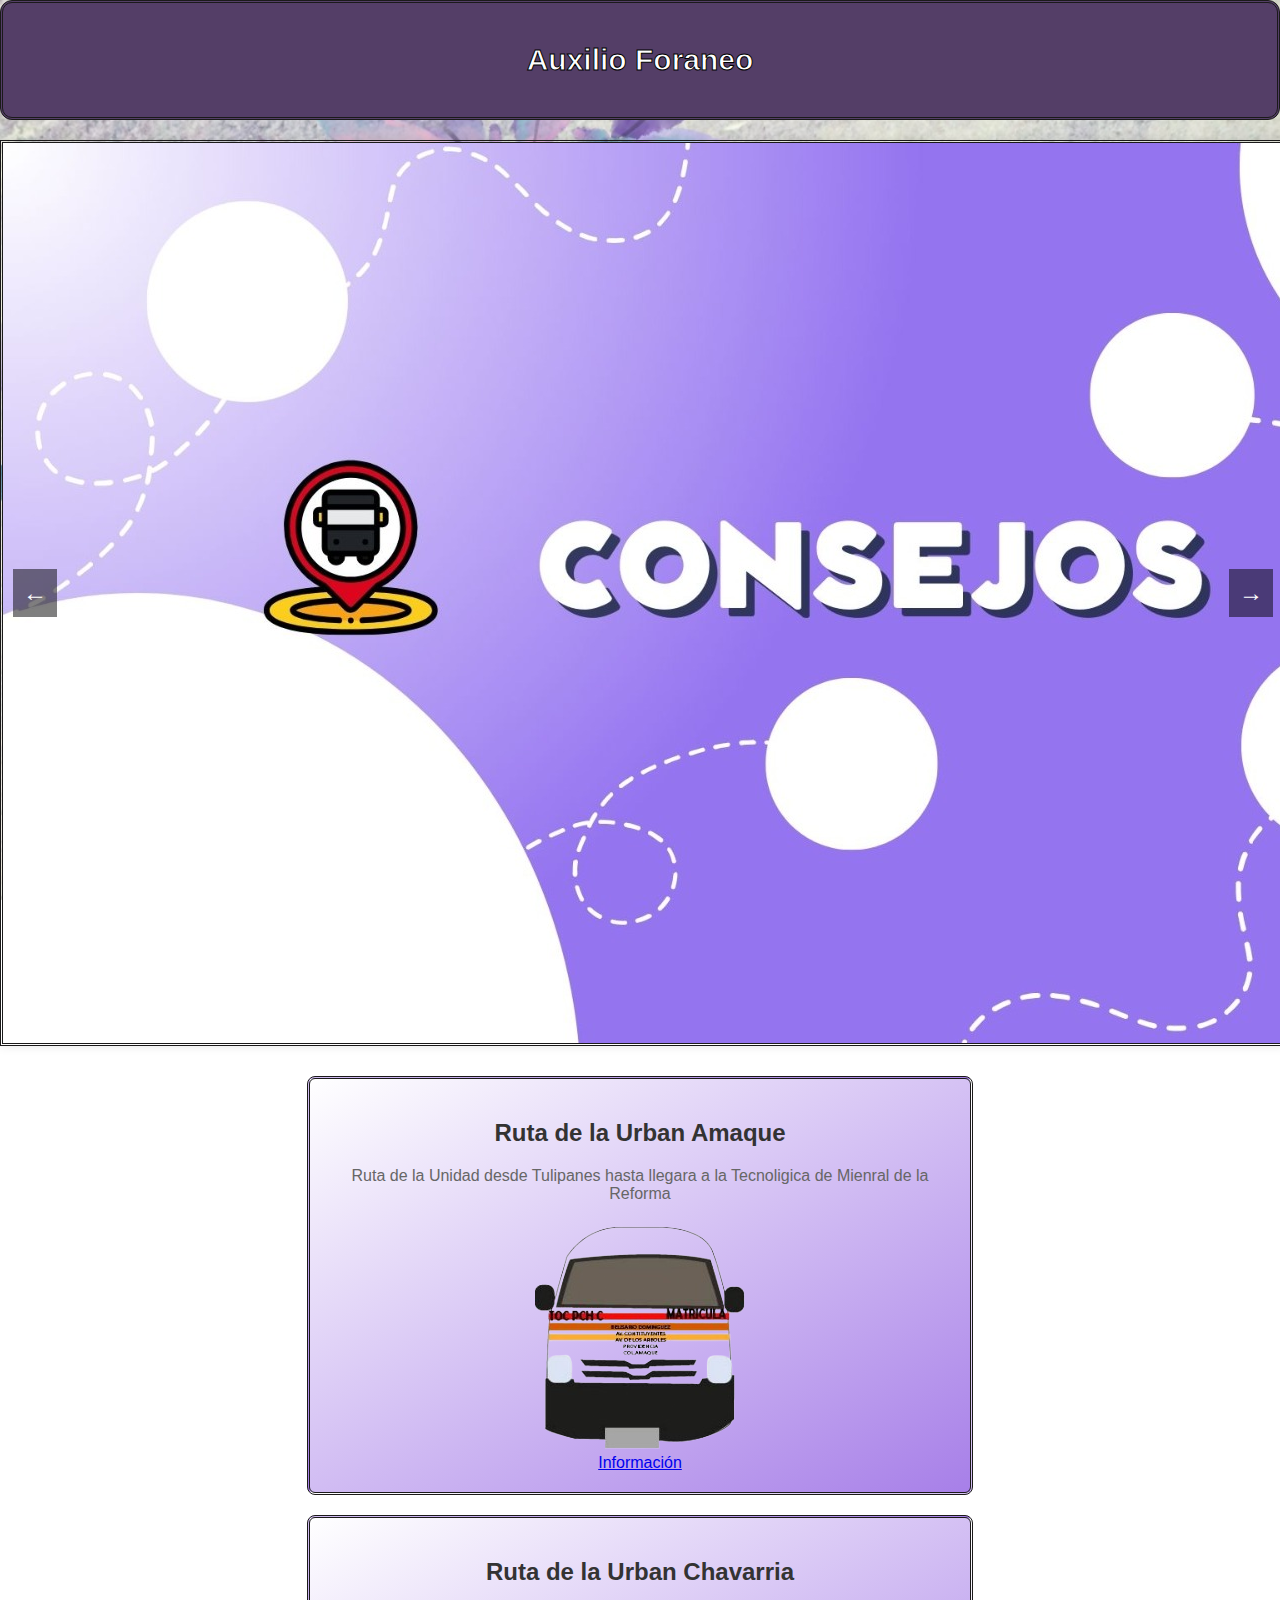
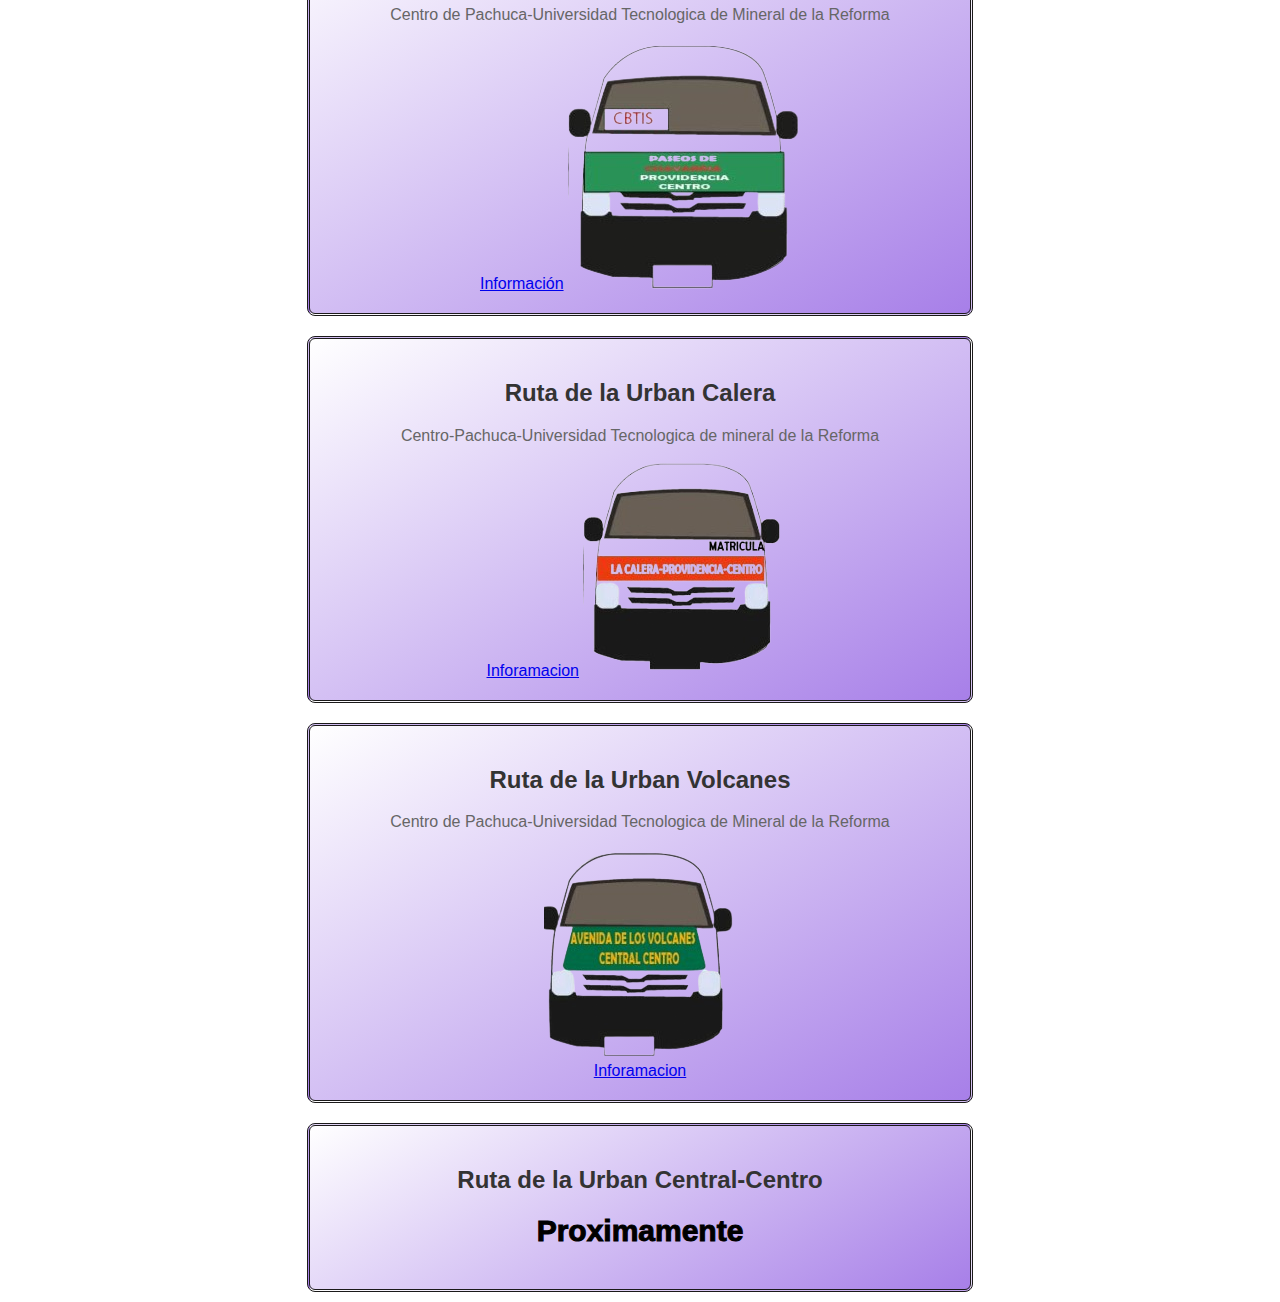
<file: index.html>
<!DOCTYPE html>
<html lang="es">
<head>
<meta charset="UTF-8">
<meta name="viewport" content="width=device-width, initial-scale=1.0">
<link rel="stylesheet" href="css/style.css">
<title class="titulo">Auxilio Foraneo</title>
<style>
    
</style>
</head>
<body>
    <div class="header">
        <h1>Auxilio Foraneo</h1>
    </div>
    <div class="carousel">
        <div class="carousel-inner">

            <div class="carousel-item ">
                <img src="photos/1.jpg"  alt="Slide 1" width="360" height="640"> 
            </div>
            <div class="carousel-item">
                <img src="photos/2.jpg" alt="Slide 2"  width="360" height="640" >
            </div>
            <div class="carousel-item">
                <img src="photos/3.jpg" alt="Slide 3"width="360" height="640">
            </div>
            <div class="carousel-item">
                <img src="photos/4.jpg" alt="slide 4" width="360" height="640">
            </div>
            <div class="carousel-item">
                <img src="photos/5.jpg" alt="slide 5" width="360" height="640">
            </div>
            <div class="carousel-item">
                <img src="photos/6.jpg" alt="slide 6" width="360" height="640">
            </div>
            <div class="carousel-item">
                <img src="photos/7.jpg" alt="slide 7" width="360" height="640">
            </div>
            <div class="carousel-item">
                <img src="photos/8.jpg" alt="slide 8" width="360" height="640">
            </div>
        </div>
        
        <a class="carousel-control prev" href="#">&larr;</a>
        <a class="carousel-control next" href="#">&rarr;</a>
    </div>
    <div class="container">
        <div class="card">
            <h2>Ruta de la Urban Amaque</h2>
            <p>Ruta de la Unidad desde Tulipanes hasta llegara a la Tecnoligica 
            de Mienral de la Reforma </p> 
            <img src="photos/Amaqueportada.png" alt="comtul">
            <div class="amaque">
                <a href="combis/tulipanes.html">Información</a>
                
            </div>
        </div> 
        <div class="card">
            <h2>Ruta de la Urban Chavarria </h2>
            <p>Centro de Pachuca-Universidad Tecnologica de Mineral de la Reforma </p>
            <a href="combis/chavarria.html">Información</a>
            <img src="photos/CHAVARRIA1.png" alt="combiCha">
        </div>
        <div class="card">
            <h2>Ruta de la Urban Calera</h2>
            <p>Centro-Pachuca-Universidad Tecnologica de mineral de la Reforma </p>
            <a href="combis/calera.html">Inforamacion</a>
            <img src="photos/calerafront.png" alt="calfront">
        </div>
        <div class="card">
            <h2>Ruta de la Urban Volcanes</h2>
            <p>Centro de Pachuca-Universidad Tecnologica de Mineral de la Reforma</p>
            <img src="photos/Volcanesfront.png" alt="volcanes"><br>
            <a href="combis/volcanes.html">Inforamacion</a>
        </div>
        <div class="card">
            <h2>Ruta de la Urban Central-Centro</h2>
            <h1>Proximamente</h1>
        </div>
    </div>
    <script src="js/script.js"></script>
</body>
</html>
</file>
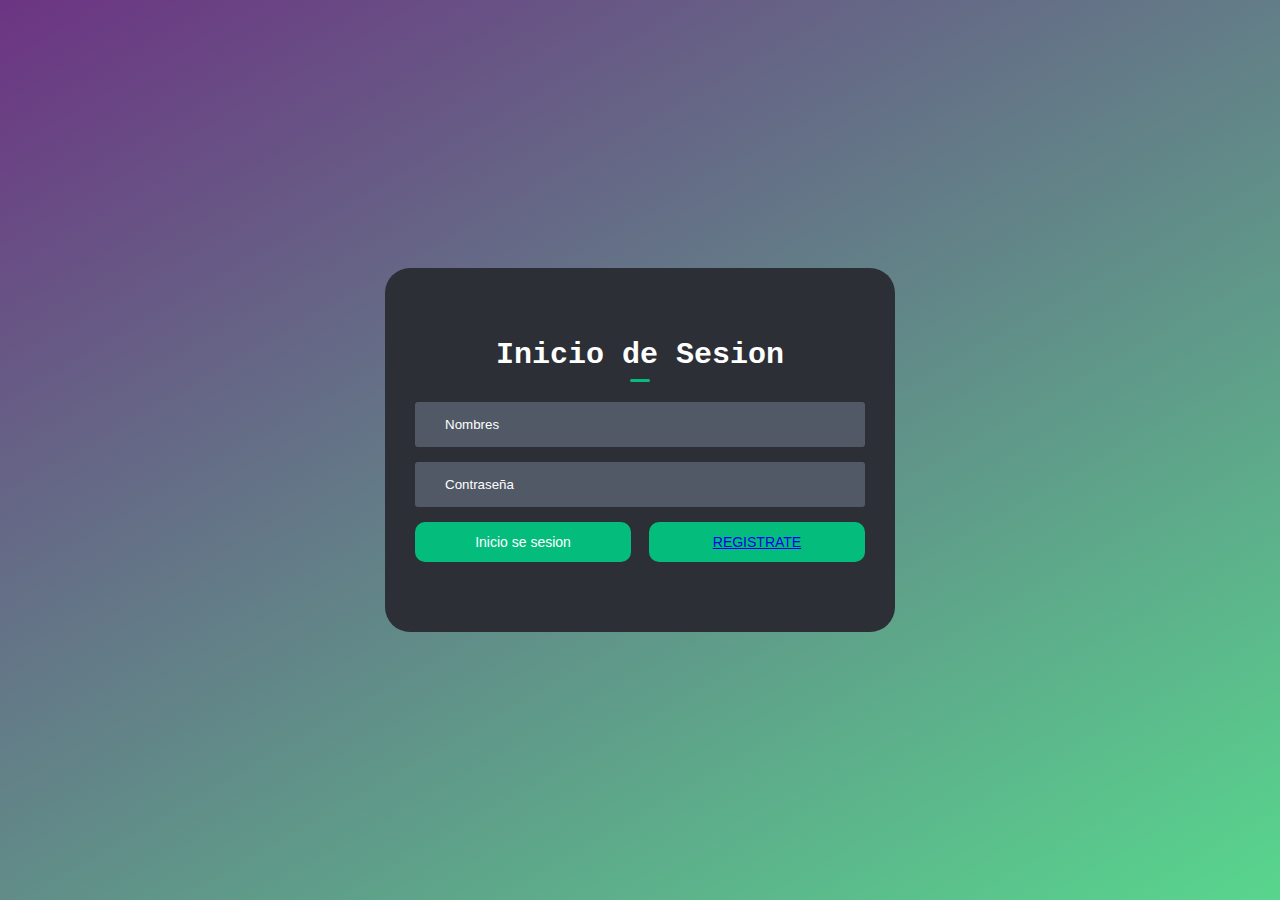
<file: inicio.html>
<!DOCTYPE html>
<html>
    <head>
        <meta charset="utf-8">
        <meta http-equiv="X-UA-Compatible" content="IE=edge">
        <title>inicio de Sesion</title>
        <meta name="description" content="">
        <meta name="viewport" content="width=device-width, initial-scale=1">
        <link rel="stylesheet" href="css/estilos.css">
        <link rel="stylesheet" href="https://cdnjs.cloudflare.com/ajax/libs/font-awesome/6.5.2/css/all.min.css" integrity="sha512-SnH5WK+bZxgPHs44uWIX+LLJAJ9/2PkPKZ5QiAj6Ta86w+fsb2TkcmfRyVX3pBnMFcV7oQPJkl9QevSCWr3W6A==" crossorigin="anonymous" referrerpolicy="no-referrer" />
    </head>
    <body>
        
        <div class="contenido">
            <div class="form-content">
                <h1 class="title">Inicio de Sesion</h1>
                <form>
                    <div class="input-field">
                        <i class="fa-solid fa-user"></i>
                        <input type="text" placeholder="Nombres">
                    </div>
                    <div class="input-field">
                        <i class="fa-solid fa-lock"></i>
                        <input type="password" placeholder="Contraseña">
                    </div>
                    <div class="btn-field">
                        <button type="button">Inicio se sesion</button>
                        <button type="button"><a href="Registro.html">REGISTRATE</a></button>
                    </div>
                </form>
            </div>
        </div>

       
    </body>
</html>
</file>
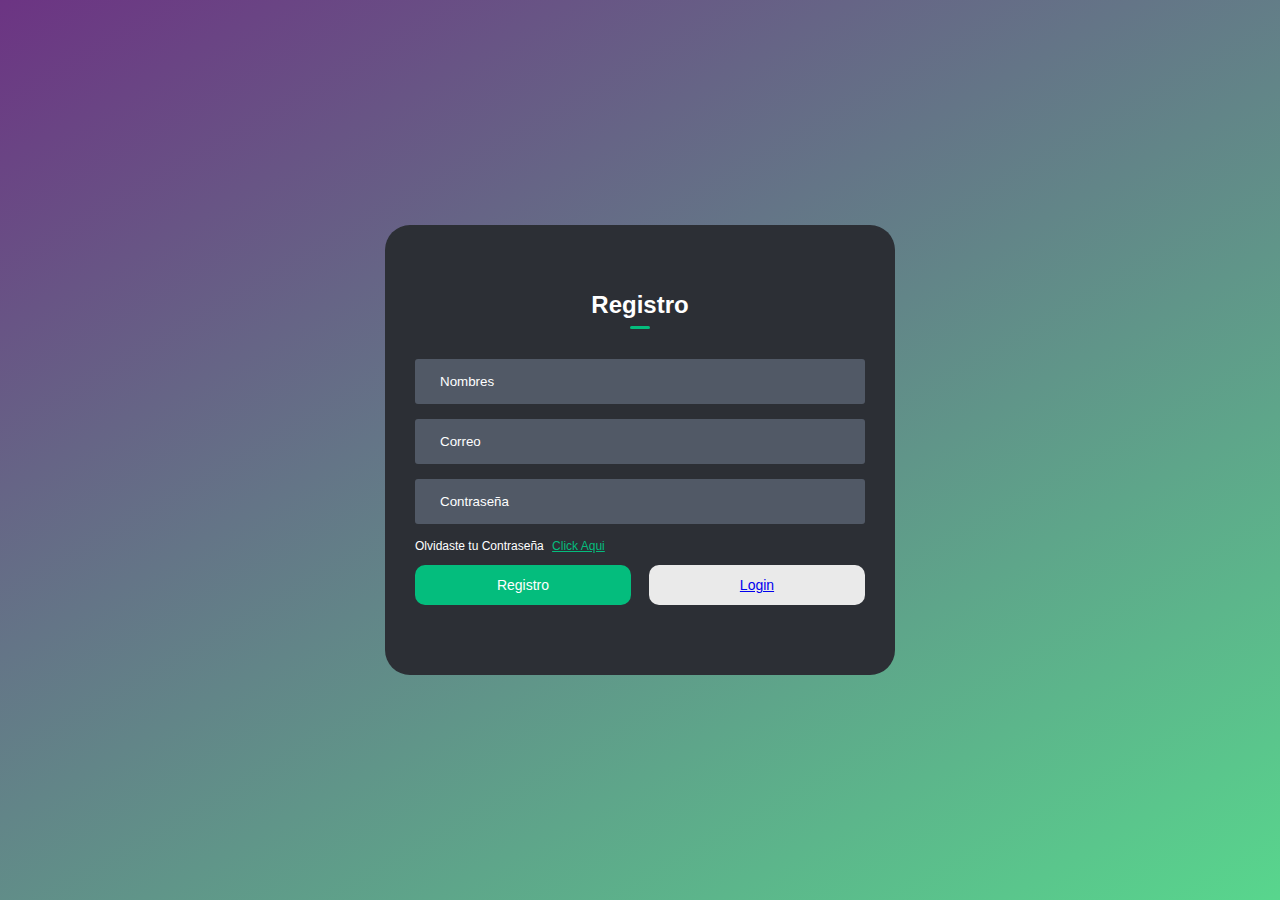
<file: Registro.html>
<!DOCTYPE html>

<html>
    <head>
        <meta charset="utf-8">
        <meta http-equiv="X-UA-Compatible" content="IE=edge">
        <title>Registro</title>
        <meta name="description" content="">
        <meta name="viewport" content="width=device-width, initial-scale=1">
        <link rel="stylesheet" href="css/styles.css">
        <link rel="stylesheet" href="https://cdnjs.cloudflare.com/ajax/libs/font-awesome/6.5.2/css/all.min.css" integrity="sha512-SnH5WK+bZxgPHs44uWIX+LLJAJ9/2PkPKZ5QiAj6Ta86w+fsb2TkcmfRyVX3pBnMFcV7oQPJkl9QevSCWr3W6A==" crossorigin="anonymous" referrerpolicy="no-referrer" />
    </head>
    <body>
        
        <div class=" container">

            <div class="form-content">
                <h1 id="title">Registro</h1>

                <form >
                    <div class="input-group">
                        <div class="input-field">
                            <i class="fa-solid fa-user" id="nameImput"></i>
                            <input type="text" placeholder="Nombres">
                        </div>
                        <div class="input-field">
                            <i class="fa-solid fa-envelope"></i>
                            <input type="email" placeholder="Correo">
                            </div>
                            <div class="input-field">
                                <i class="fa-solid fa-lock"></i>
                                <input type="password" placeholder="Contraseña">
                                </div>
                                <p>Olvidaste tu Contraseña <a href="#">Click Aqui</a></p>
                    </div>
                    <div class="btn-field">
                        <button id="sinUp" type="button">Registro</button>
                        <button id="sigIn" type="button" class="disable"><a href="index.html">Login</a></button>
                    </div>

                </form>
            </div>
        </div>


        <script src="js/scrip.js" async defer></script>
    </body>
</html>
</file>
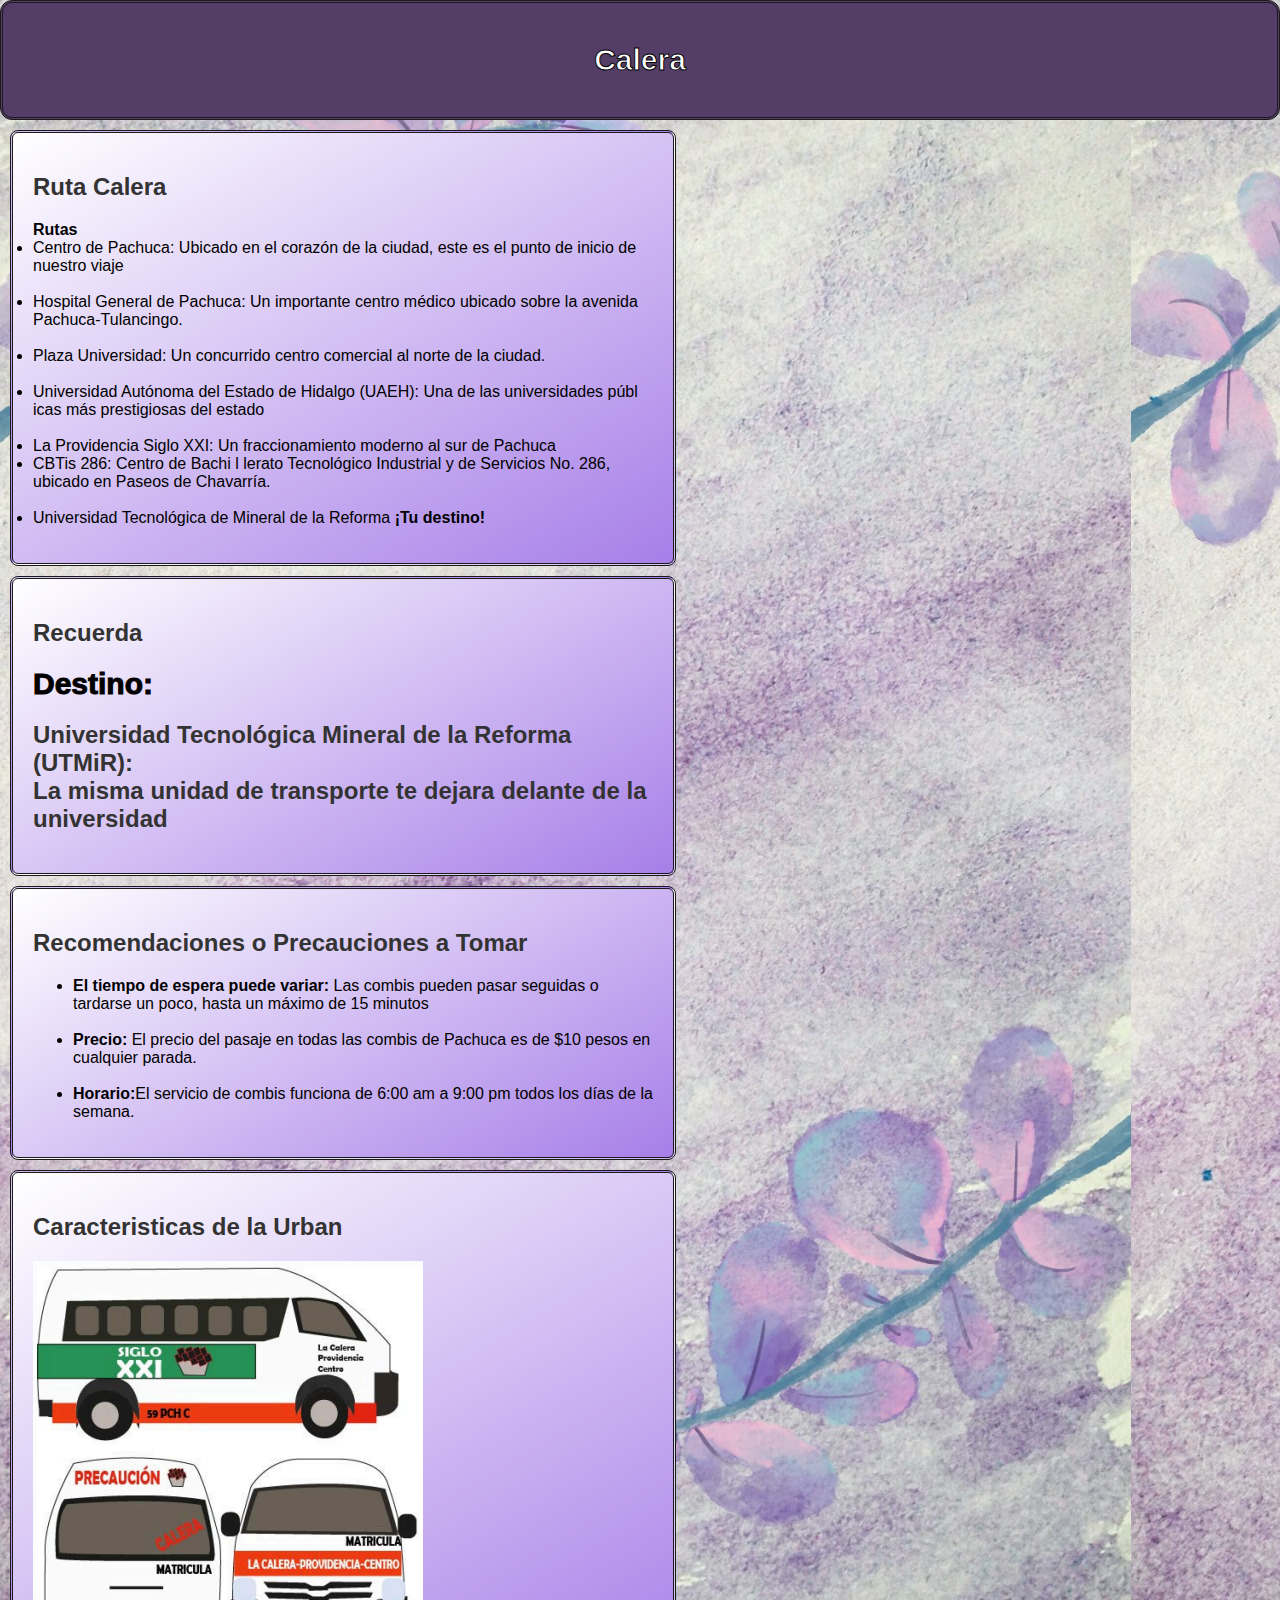
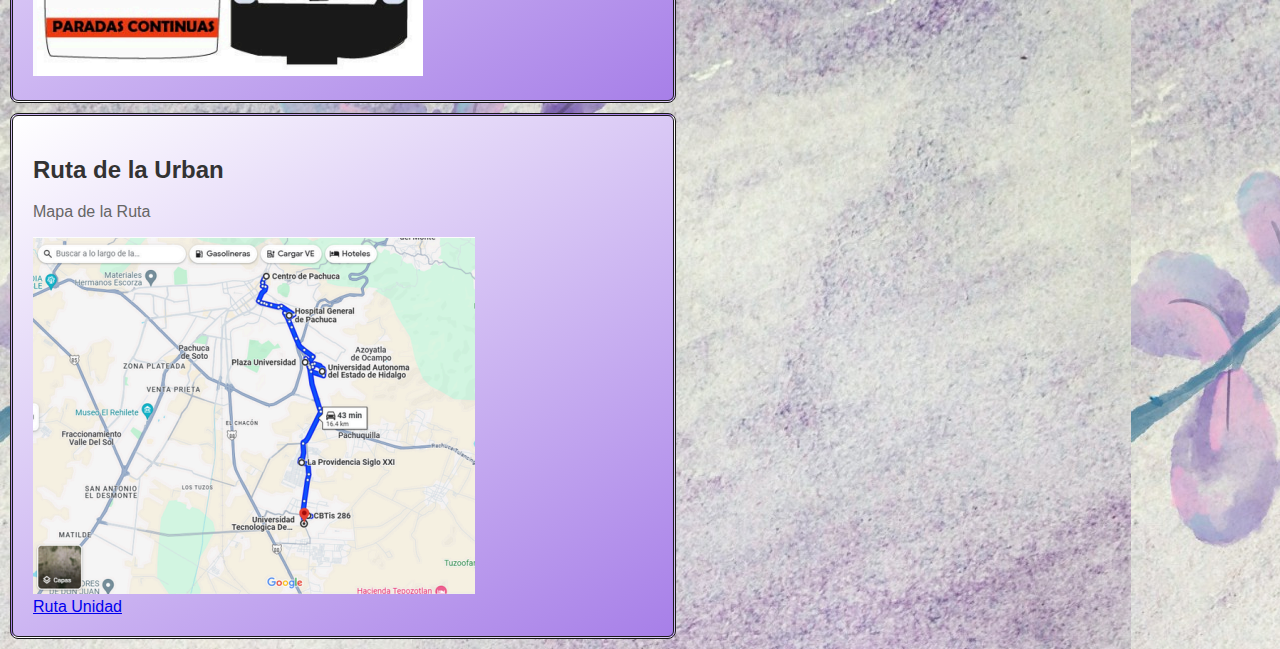
<file: combis/calera.html>
<!DOCTYPE html>
<html lang="es">
<head>
<meta charset="UTF-8">
<meta name="viewport" content="width=device-width, initial-scale=1.0">
<link rel="stylesheet" href="../css/cha.css">
<title class="titulo">Calera</title>
<style>
    
</style>
</head>
<body>
    <div class="header">
        <h1>Calera</h1>
    </div>
    </div>
    
        <div class="card">
            <h2>Ruta Calera</h2>
                  <b>Rutas</b>
            </ul>
           <li>Centro de Pachuca: Ubicado en el corazón de la ciudad, este es el punto
            de inicio de nuestro viaje</li><br>
           <li>Hospital General de Pachuca: Un importante centro médico ubicado
            sobre la avenida Pachuca-Tulancingo.</li><br>
           <li>Plaza Universidad: Un concurrido centro comercial al norte de la ciudad.</li><br>
           <li>Universidad Autónoma del Estado de Hidalgo (UAEH): Una de las
            universidades públ icas más prestigiosas del estado</li> <br>
           <li> La Providencia Siglo XXI: Un fraccionamiento moderno al sur de Pachuca</li><b></b>
           <li>CBTis 286: Centro de Bachi l lerato Tecnológico Industrial y de Servicios
            No. 286, ubicado en Paseos de Chavarría.
            </li><br>
           <li>Universidad Tecnológica de Mineral de la Reforma <b>¡Tu destino!</b></li>
            <ul>
                
        </div> 
        <div class="card">
            <h2>Recuerda</h2>
            <h1>Destino:</h1> 
                <h2> Universidad Tecnológica Mineral de la Reforma (UTMiR): <br>
                La misma unidad de transporte te dejara delante de la universidad</h2>
        </div>
        <div class="card">
            <h2>Recomendaciones o Precauciones a Tomar </h2>
            <ul>
               <li><b>El tiempo de espera puede variar:</b> Las combis pueden pasar seguidas o
                tardarse un poco, hasta un máximo de 15 minutos</li> <br>
               <li><b>Precio:</b> El precio del pasaje en todas las combis de Pachuca es de $10
                pesos en cualquier parada.</li><br>
               <li><b>Horario:</b>El servicio de combis funciona de 6:00 am a 9:00 pm todos los
                días de la semana.
                </li>
            </ul>
           
            
        </div>
        <div class="card">
            <h2>Caracteristicas de la Urban</h2>
            <img src="../photos/comcalera.png" alt="urbcha"> 
        </div>
        <div class="card">
            <h2>Ruta de la Urban</h2>
            <p>Mapa de la Ruta</p>
            <img src="../photos/MapsCal.png" alt="MapsCha"><br>
            <a href="https://maps.app.goo.gl/SkxLyCR1GTsfeUnU7">Ruta Unidad</a><br>
            
        </div>
        
    </div>
    <script src="../js/script.js"></script>
</body>
</html>
</file>
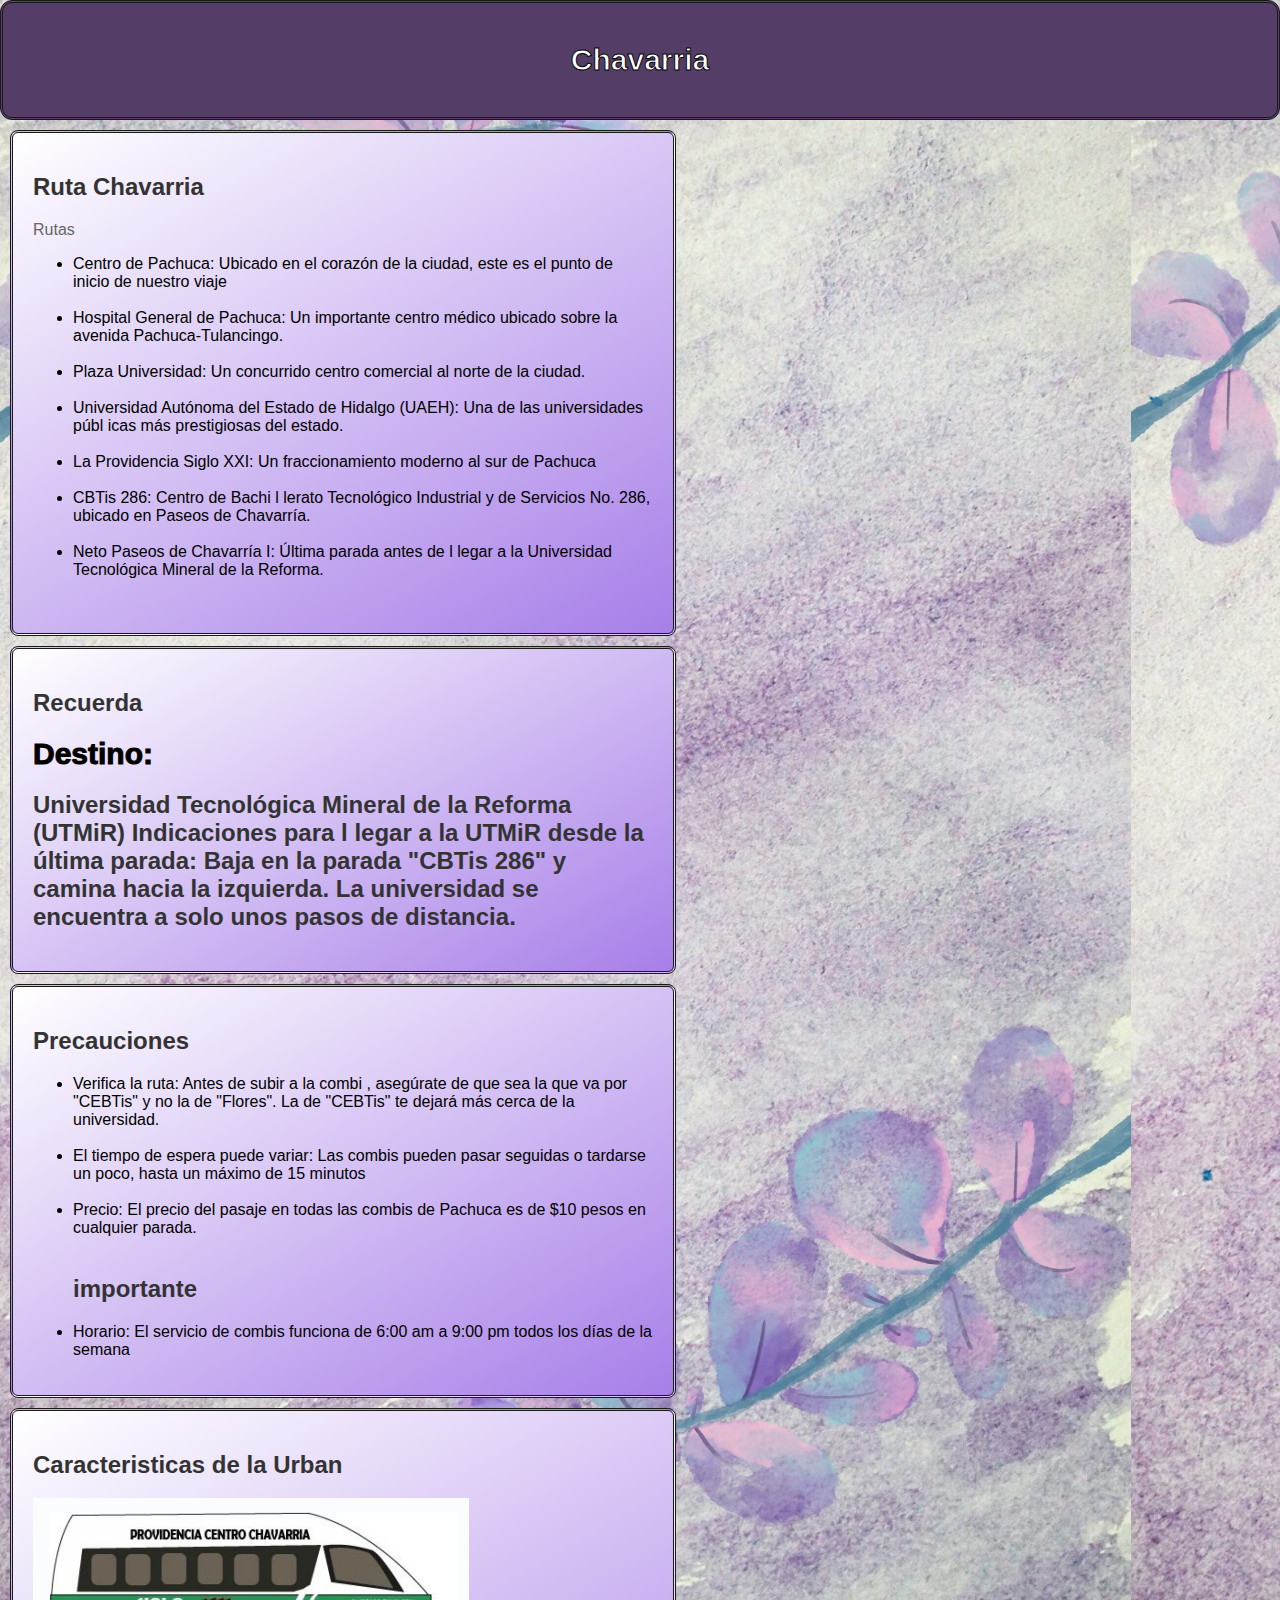
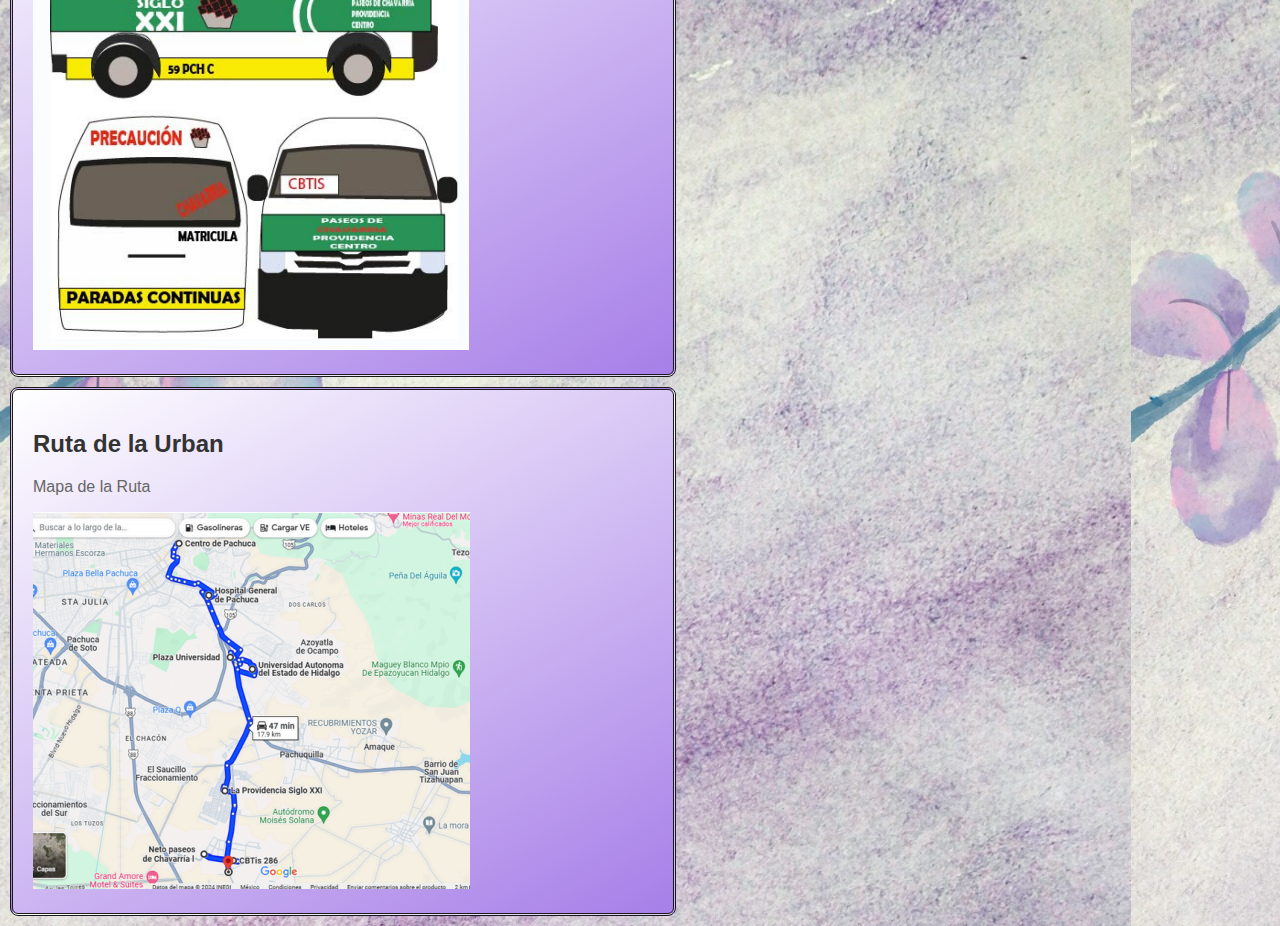
<file: combis/chavarria.html>
<!DOCTYPE html>
<html lang="es">
<head>
<meta charset="UTF-8">
<meta name="viewport" content="width=device-width, initial-scale=1.0">
<link rel="stylesheet" href="../css/cha.css">
<title class="titulo">Chavarria</title>
<style>
    
</style>
</head>
<body>
    <div class="header">
        <h1>Chavarria</h1>
    </div>
    <div class="carousel">

    </div>
    
        <div class="card">
            <h2>Ruta Chavarria</h2>
            <p>Rutas</p>
            <ul>
                <li>Centro de Pachuca: Ubicado en el corazón de la ciudad, este es el punto de
                    inicio de nuestro viaje</li><br>
                <li>Hospital General de Pachuca: Un importante centro médico ubicado sobre la
                    avenida Pachuca-Tulancingo.</li><br>
                <li>Plaza Universidad: Un concurrido centro comercial al norte de la ciudad.</li><br>
                <li>Universidad Autónoma del Estado de Hidalgo (UAEH): Una de las
                    universidades públ icas más prestigiosas del estado.</li><br>
                <li>La Providencia Siglo XXI: Un fraccionamiento moderno al sur de Pachuca</li><br>
                <li>CBTis 286: Centro de Bachi l lerato Tecnológico Industrial y de Servicios No.
                    286, ubicado en Paseos de Chavarría.</li><br>
                <li>Neto Paseos de Chavarría I: Última parada antes de l legar a la Universidad
                    Tecnológica Mineral de la Reforma.</li><br>
            </ul>
        </div> 
        <div class="card">
            <h2>Recuerda</h2>
            <h1>Destino:</h1> 
                <h2> Universidad Tecnológica Mineral de la Reforma (UTMiR)
                Indicaciones para l legar a la UTMiR desde la última parada:
                Baja en la parada "CBTis 286" y camina hacia la izquierda. La universidad se
                encuentra a solo unos pasos de distancia.</h2>
        </div>
        <div class="card">
            <h2>Precauciones </h2>
            <ul>
                <li>Verifica la ruta: Antes de subir a la combi , asegúrate de que sea la que va por
                    "CEBTis" y no la de "Flores". La de "CEBTis" te dejará más cerca de la
                    universidad.</li><br>
                <li>El tiempo de espera puede variar: Las combis pueden pasar seguidas o
                    tardarse un poco, hasta un máximo de 15 minutos</li><br>
                <li>Precio: El precio del pasaje en todas las combis de Pachuca es de $10 pesos
                    en cualquier parada.</li> <br>
                    <h2>importante</h2>
                <li>Horario: El servicio de combis funciona de 6:00 am a 9:00 pm todos los días
                    de la semana</li>
            </ul>
           
            
        </div>
        <div class="card">
            <h2>Caracteristicas de la Urban</h2>
            <img src="../photos/chavarriacompleta.png" alt="urbcha"> 
        </div>
        <div class="card">
            <h2>Ruta de la Urban</h2>
            <p>Mapa de la Ruta</p>
            <img src="../photos/ChavaMaps.png" alt="MapsCha">
        </div>
        
    </div>
    <script src="../js/script.js"></script>
</body>
</html>
</file>
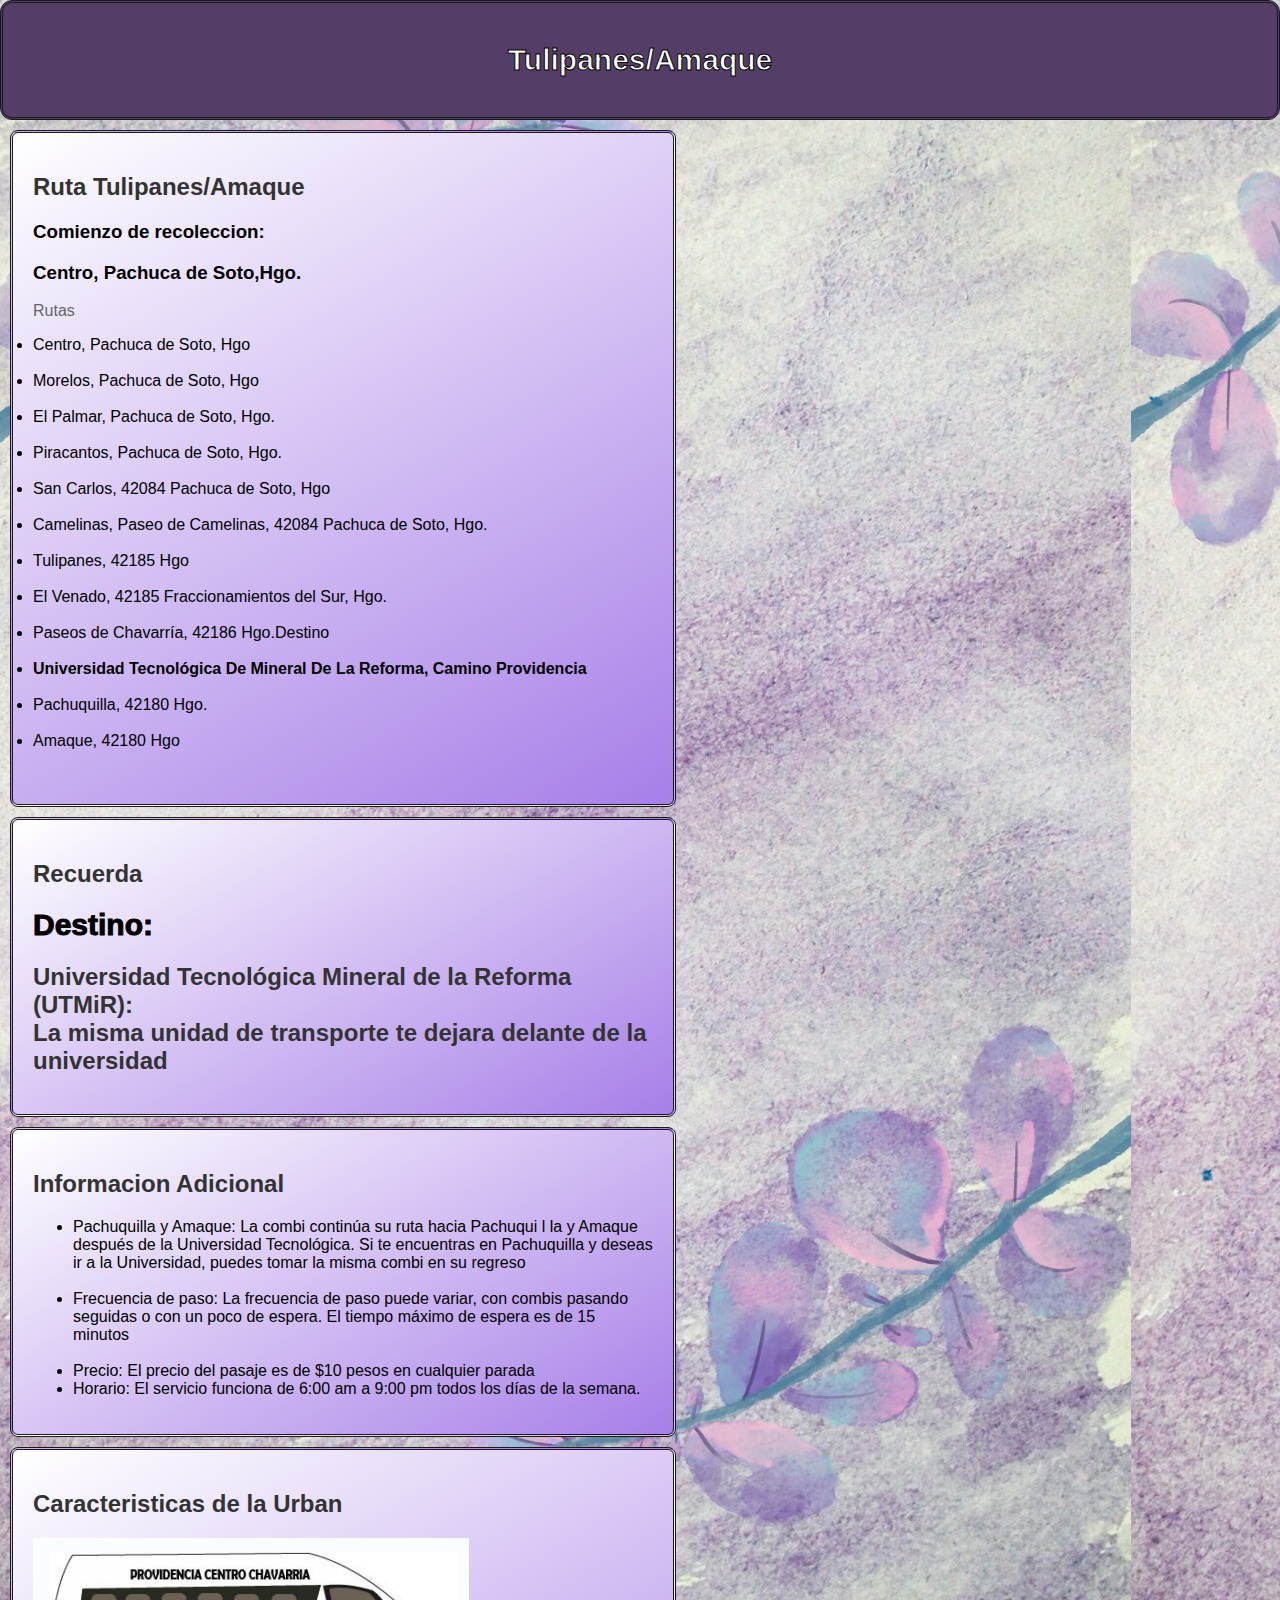
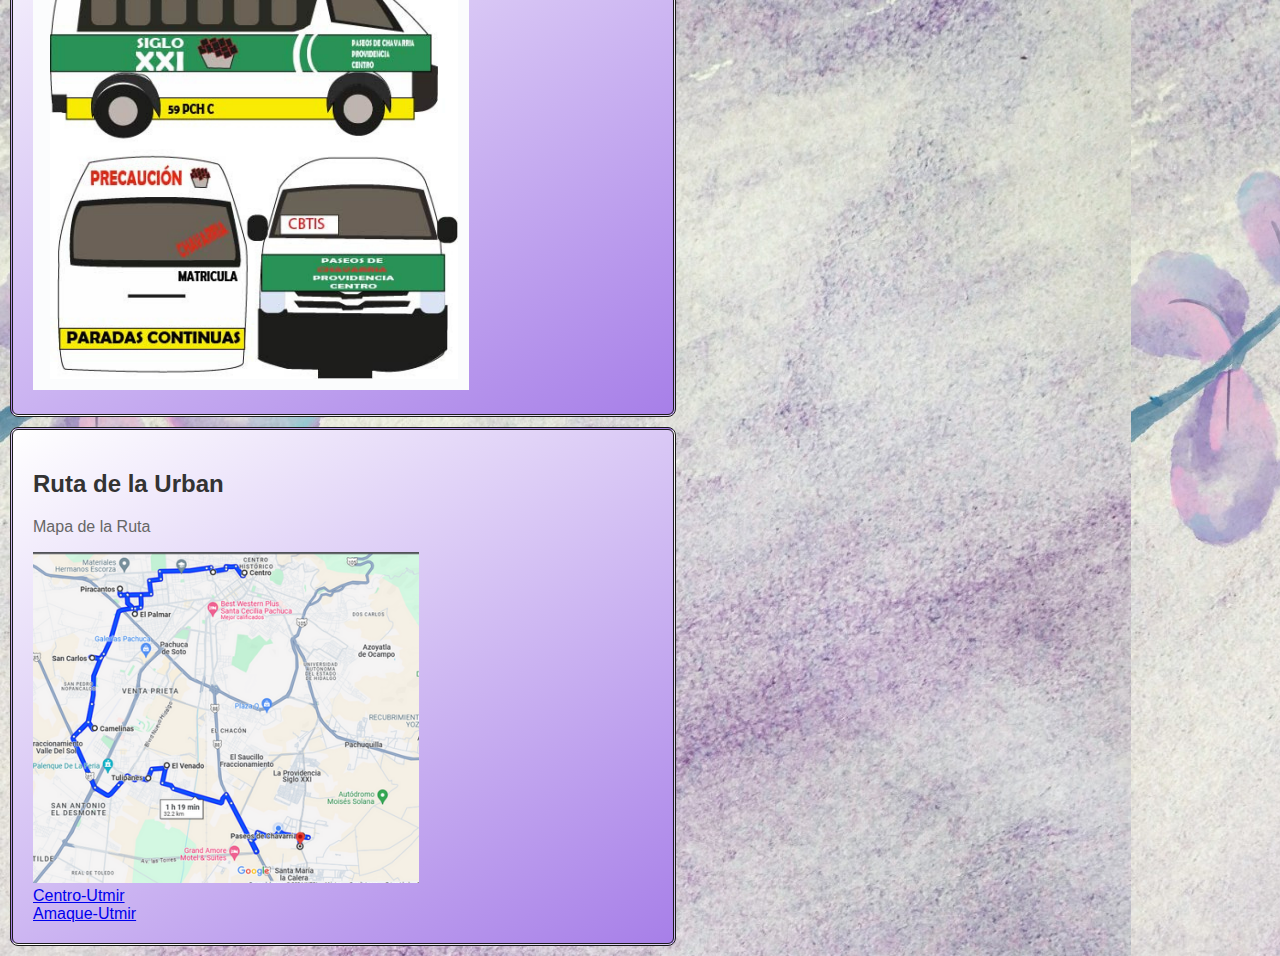
<file: combis/tulipanes.html>
<!DOCTYPE html>
<html lang="es">
<head>
<meta charset="UTF-8">
<meta name="viewport" content="width=device-width, initial-scale=1.0">
<link rel="stylesheet" href="../css/cha.css">
<title class="titulo">Tulipanes</title>
<style>
    
</style>
</head>
<body>
    <div class="header">
        <h1>Tulipanes/Amaque</h1>
    </div>
    </div>
        <div class="card">
            <h2>Ruta Tulipanes/Amaque</h2>
            <h3>Comienzo de recoleccion:</h3>
                    <h3>Centro, Pachuca de Soto,Hgo.</h3>
                    <p>Rutas</p>
            </ul>
           <li>Centro, Pachuca de Soto, Hgo</li><br>
           <li>Morelos, Pachuca de Soto, Hgo</li><br>
           <li>El Palmar, Pachuca de Soto, Hgo. </li><br>
           <li>Piracantos, Pachuca de Soto, Hgo.</li><br>
           <li>San Carlos, 42084 Pachuca de Soto, Hgo</li><br>
           <li>Camelinas, Paseo de Camelinas, 42084 Pachuca de Soto, Hgo.</li>  <br>
           <li>Tulipanes, 42185 Hgo</li><br>
           <li>El Venado, 42185 Fraccionamientos del Sur, Hgo.</li><br>
           <li>Paseos de Chavarría, 42186 Hgo.Destino</li><br>
           <li><b>Universidad Tecnológica De Mineral De La Reforma, Camino
            Providencia</b></li><br>
           <li>Pachuquilla, 42180 Hgo.</li><br>
           <li>Amaque, 42180 Hgo</li><br>
            <ul>
                
        </div> 
        <div class="card">
            <h2>Recuerda</h2>
            <h1>Destino:</h1> 
                <h2> Universidad Tecnológica Mineral de la Reforma (UTMiR): <br>
                La misma unidad de transporte te dejara delante de la universidad</h2>
        </div>
        <div class="card">
            <h2>Informacion Adicional </h2>
            <ul>
               <li>Pachuquilla y Amaque: La combi continúa su ruta hacia Pachuqui l la y
                Amaque después de la Universidad Tecnológica. Si te encuentras en
                Pachuquilla y deseas ir a la Universidad, puedes tomar la misma combi en
                su regreso</li> <br>
               <li>Frecuencia de paso: La frecuencia de paso puede variar, con combis
                pasando seguidas o con un poco de espera. El tiempo máximo de espera
                es de 15 minutos</li> <br>
               <li>Precio: El precio del pasaje es de $10 pesos en cualquier parada</li>
               <li>Horario: El servicio funciona de 6:00 am a 9:00 pm todos los días de la
                semana.
                </li>
            </ul>
           
            
        </div>
        <div class="card">
            <h2>Caracteristicas de la Urban</h2>
            <img src="../photos/chavarriacompleta.png" alt="urbcha"> 
        </div>
        <div class="card">
            <h2>Ruta de la Urban</h2>
            <p>Mapa de la Ruta</p>
            <img src="../photos/mapsTul.png" alt="MapsCha"><br>
            <a href="https://maps.app.goo.gl/PE37joK33GcAUnfF9">Centro-Utmir</a><br>
            <a href="https://maps.app.goo.gl/tT5Z7Un9iWJQfcip7">Amaque-Utmir</a>
        </div>
        
    </div>
    <script src="../js/script.js"></script>
</body>
</html>
</file>
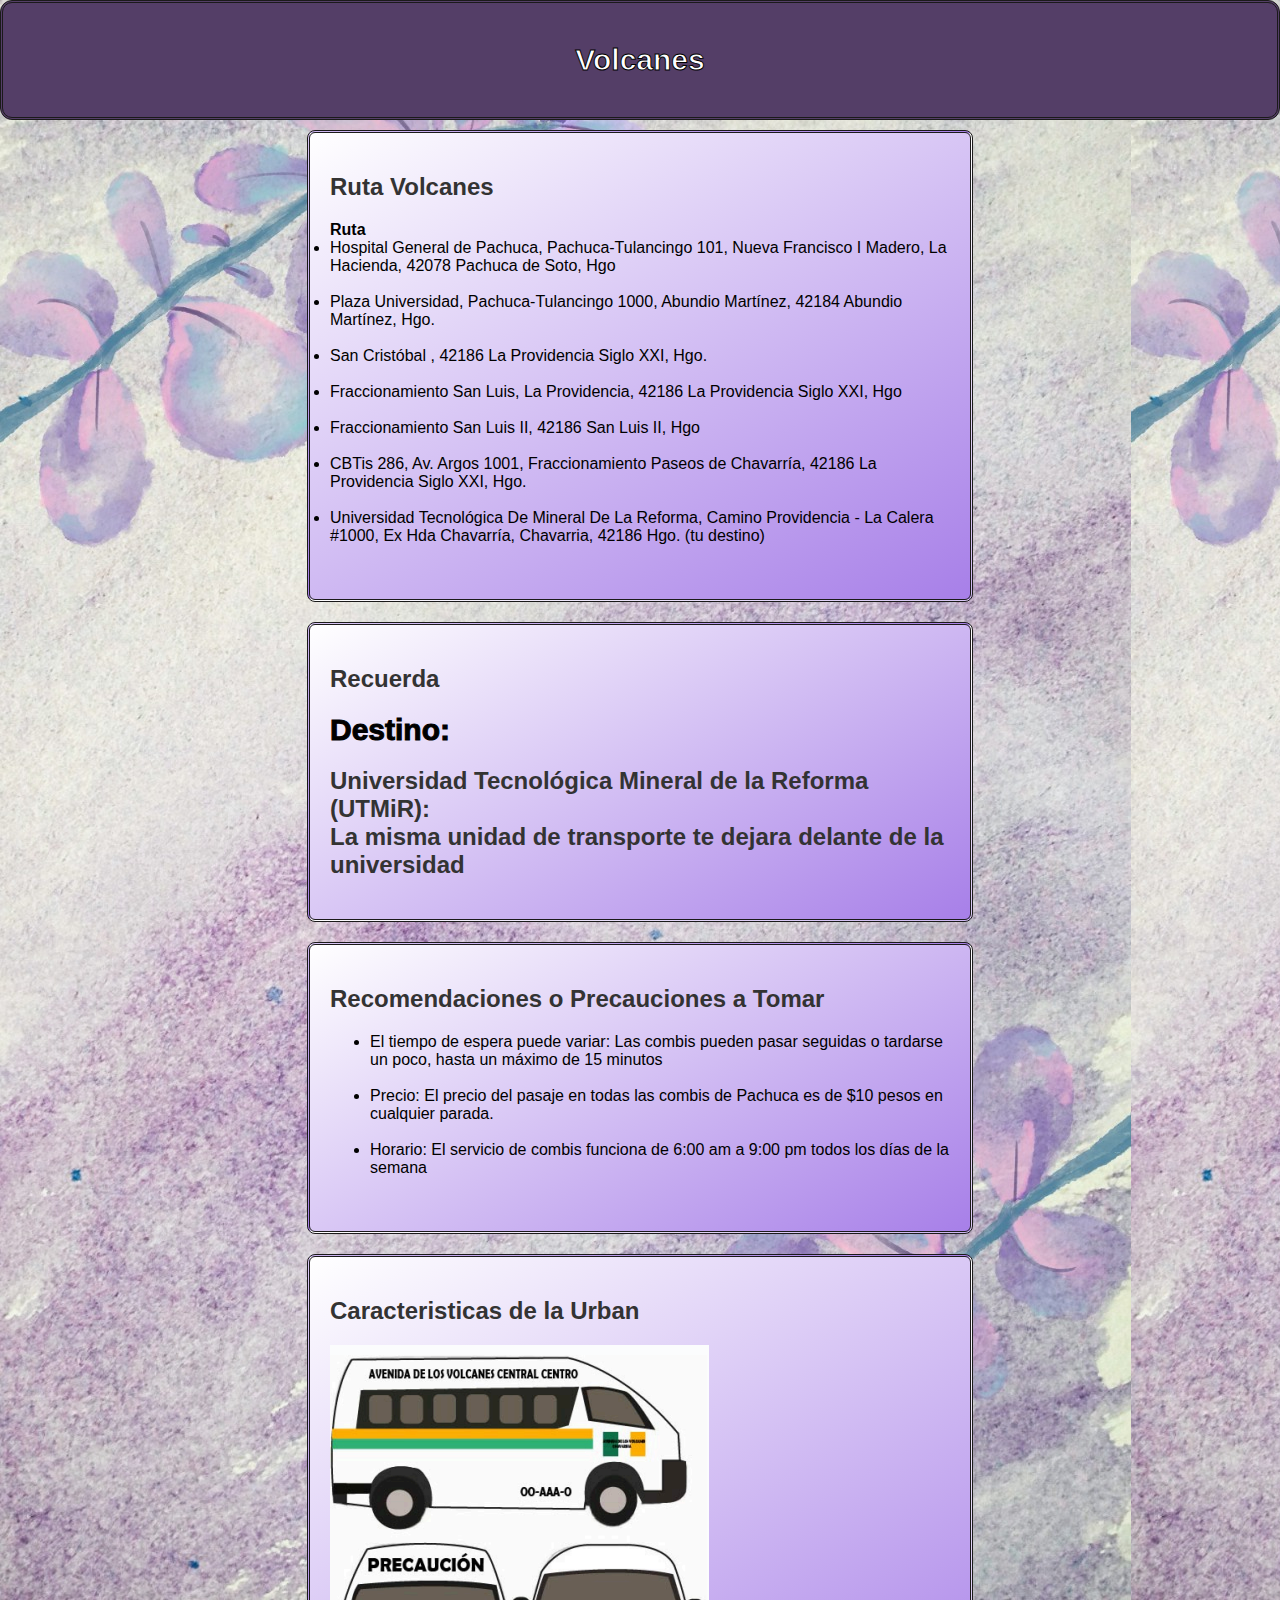
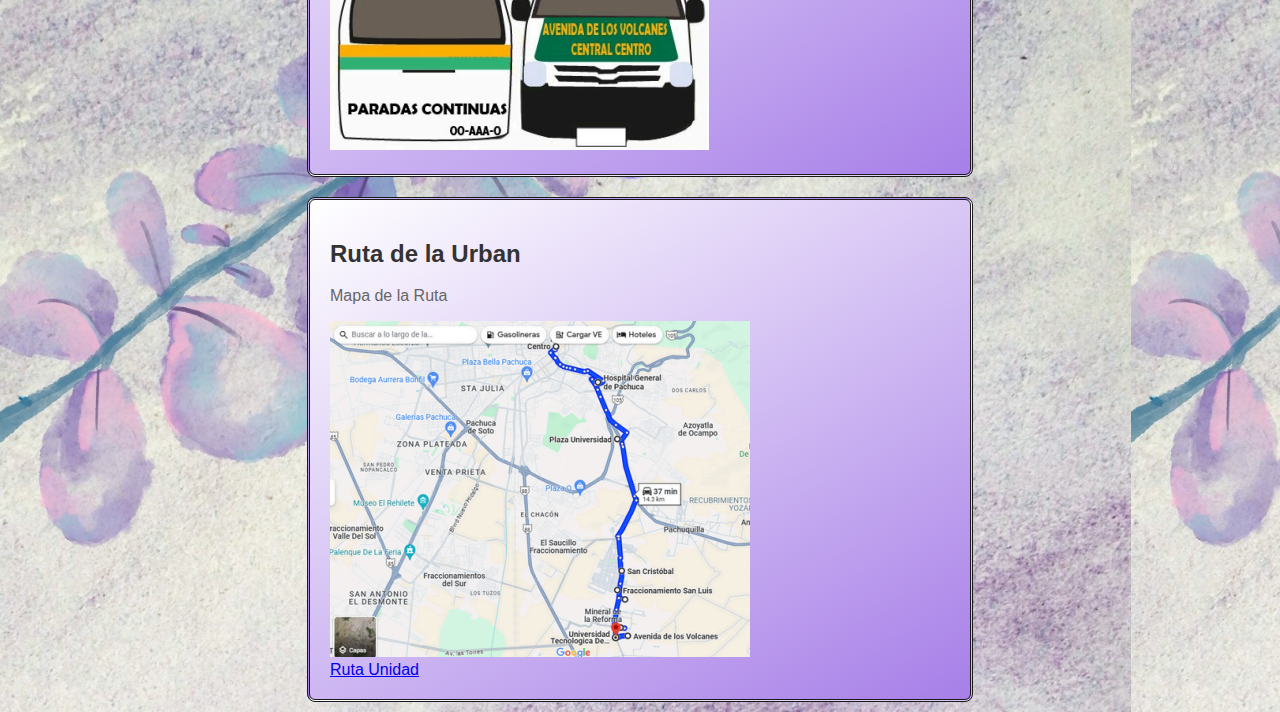
<file: combis/volcanes.html>
<!DOCTYPE html>
<html lang="es">
<head>
<meta charset="UTF-8">
<meta name="viewport" content="width=device-width, initial-scale=1.0">
<link rel="stylesheet" href="../css/cha.css">
<title class="titulo">Volcanes</title>
<style>
    
</style>
</head>
<body>
    <div class="header">
        <h1>Volcanes</h1>
    </div>
    </div>
    <div class="container">
        <div class="card">
            <h2>Ruta Volcanes</h2>
                  <b>Ruta</b>
            </ul>
                <li>Hospital General de Pachuca, Pachuca-Tulancingo 101, Nueva Francisco I
                    Madero, La Hacienda, 42078 Pachuca de Soto, Hgo</li> <br>
                <li>Plaza Universidad, Pachuca-Tulancingo 1000, Abundio Martínez, 42184
                    Abundio Martínez, Hgo.
                    </li><br>
                <li> San Cristóbal , 42186 La Providencia Siglo XXI, Hgo.</li> <br>
                <li>Fraccionamiento San Luis, La Providencia, 42186 La Providencia Siglo
                    XXI, Hgo</li> <br>
                <li> Fraccionamiento San Luis II, 42186 San Luis II, Hgo</li> <br>
                <li>CBTis 286, Av. Argos 1001, Fraccionamiento Paseos de Chavarría, 42186
                    La Providencia Siglo XXI, Hgo.</li> <br>
                <li>Universidad Tecnológica De Mineral De La Reforma, Camino Providencia -
                    La Calera #1000, Ex Hda Chavarría, Chavarria, 42186 Hgo. (tu destino)</li><br>
            <ul>
                
        </div> 
        <div class="card">
            <h2>Recuerda</h2>
            <h1>Destino:</h1> 
                <h2> Universidad Tecnológica Mineral de la Reforma (UTMiR): <br>
                La misma unidad de transporte te dejara delante de la universidad</h2>
        </div>
        <div class="card">
            <h2>Recomendaciones o Precauciones a Tomar </h2>
            <ul>
               <li>El tiempo de espera puede variar: Las combis pueden pasar seguidas o
                tardarse un poco, hasta un máximo de 15 minutos</li> <br>
               <li>Precio: El precio del pasaje en todas las combis de Pachuca es de $10
                pesos en cualquier parada.</li> <br>
               <li>Horario: El servicio de combis funciona de 6:00 am a 9:00 pm todos los
                días de la semana</li> <br>
            </ul>
           
            
        </div>
        <div class="card">
            <h2>Caracteristicas de la Urban</h2>
            <img src="../photos/volcanes.png" alt="urbcha"> 
        </div>
        <div class="card">
            <h2>Ruta de la Urban</h2>
            <p>Mapa de la Ruta</p>
            <img src="../photos/Mapsvol.png" alt="MapsCha"><br>
            <a href="https://maps.app.goo.gl/zyUjVh8RZ6CNF8At8">Ruta Unidad</a><br>
            
        </div>
        
    </div>
    <script src="../js/script.js"></script>
</body>
</html>
</file>
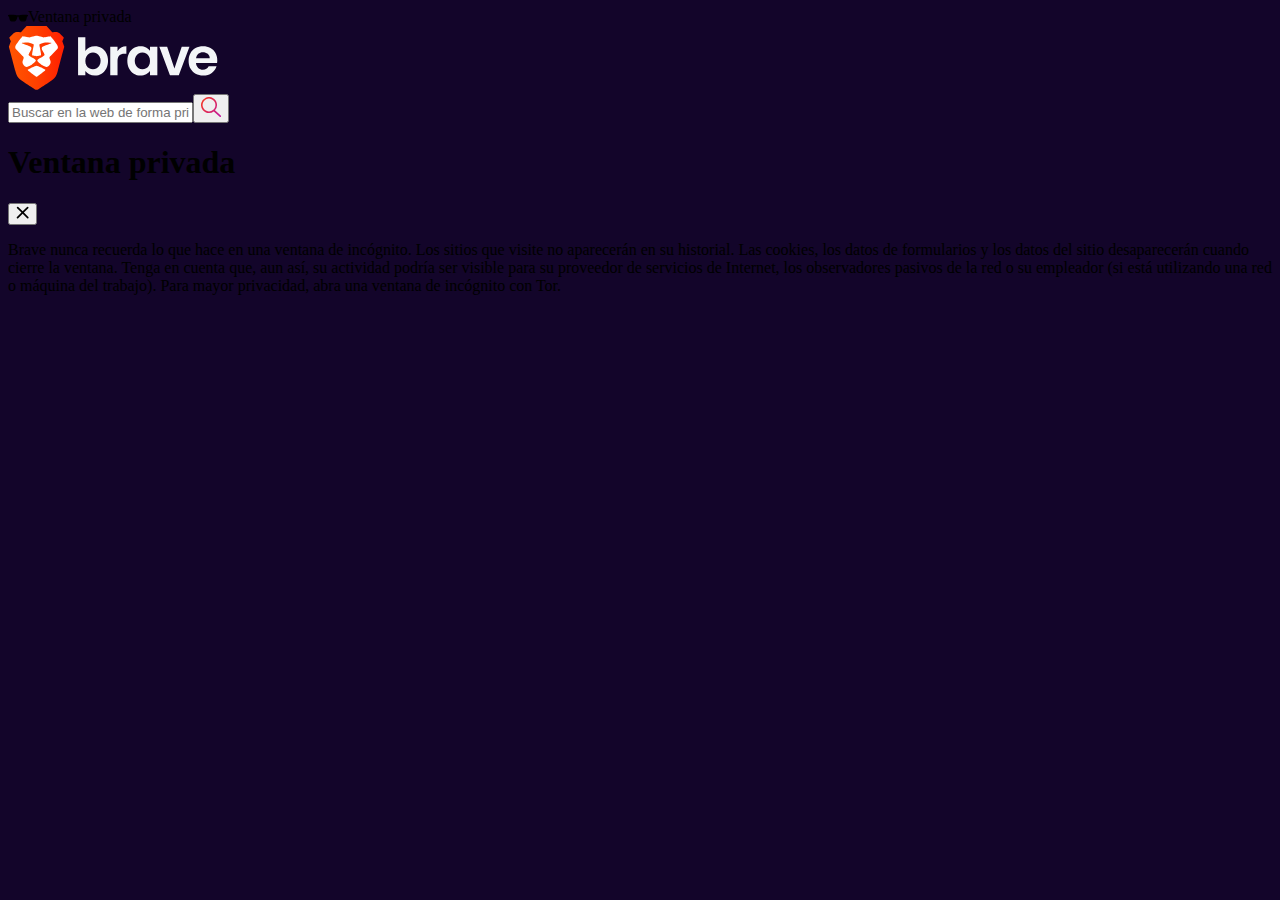
<file: photos/Private New Tab.html>
<!DOCTYPE html>
<!-- saved from url=(0014)about:internet -->
<html data-test-id="brave-private-new-tab-page" dir="ltr"><head><meta http-equiv="Content-Type" content="text/html; charset=UTF-8">

<meta name="viewport" content="width=device-width">
<title>Private New Tab</title>
<link rel="stylesheet" href="chrome://resources/brave/css/reset.css">
<link rel="stylesheet" href="chrome://resources/css/text_defaults.css">
<link rel="stylesheet" href="chrome://resources/brave/fonts/poppins.css">
<link rel="stylesheet" href="chrome://resources/brave/fonts/inter.css">
<script src="chrome://resources/js/load_time_data_deprecated.js"></script>
<script src="chrome://newtab/strings.js"></script>
<style>
  #mountPoint {
    height: 100%;
  }
  body {
    background: #13052aff;
  }
</style>
<style data-styled="active" data-styled-version="5.3.11"></style></head>
<body>
  <script type="module" src="chrome://newtab/private_new_tab.bundle.js"></script>
  <div id="mountPoint"><div class="Box--1v4sieq ihNDXJ"><div class="SVGBoxTop--1raaxv6 liGHsU"></div><div class="DialogBox--uhzrt8 BadgeBox--1vj4stq cYKS ktEnwD"><div class="BadgePrivateWindow--1lfznrn bkttTj"><svg width="20" height="8" fill="none" xmlns="http://www.w3.org/2000/svg"><path fill-rule="evenodd" clip-rule="evenodd" d="M1.095 3.036c.141.46.424 3.121 1.273 3.889.874.79 4.173.778 4.805.436C8.587 6.595 9.16 4.119 9.41 3.035c.14-.614.59-.614.59-.614s.474 0 .616.613c.25 1.085.798 3.568 2.21 4.333.632.343 3.931.355 4.807-.435.847-.768 1.13-3.437 1.271-3.898.14-.46.848-.92.99-1.073.142-.154.142-.767 0-.921-.283-.307-3.618-.58-7.21-.154-.716.086-.989.307-2.685.307-1.696 0-1.97-.222-2.686-.307C3.725.46.39.734.106 1.04c-.141.154-.141.768 0 .921.141.154.848.614.989 1.075Z" fill="currentColor"></path></svg>Ventana privada</div></div><div class="CenterView--14q5aty fQjTcm"><div class="Box--1iw9mll HDNft"><svg xmlns="http://www.w3.org/2000/svg" width="210" height="64" fill="none"><path fill="url(#a)" fill-rule="evenodd" d="m54.318 15.321 1.523-3.676s-1.938-2.043-4.292-4.358c-2.353-2.315-7.337-.953-7.337-.953L38.536 0H18.601l-5.676 6.334s-4.983-1.362-7.337.953c-2.353 2.315-4.291 4.358-4.291 4.358l1.522 3.676-1.938 5.447s5.7 21.236 6.368 23.83c1.316 5.106 2.215 7.08 5.953 9.668 3.738 2.587 10.522 7.08 11.629 7.762 1.108.68 2.492 1.84 3.738 1.84s2.63-1.16 3.738-1.84c1.107-.681 7.89-5.175 11.628-7.762 3.738-2.587 4.638-4.562 5.953-9.668.668-2.594 6.368-23.83 6.368-23.83l-1.938-5.447Z" clip-rule="evenodd"></path><path fill="#fff" d="M35.63 11.508c.83 0 6.99-1.157 6.99-1.157s7.3 8.68 7.3 10.536c0 1.534-.627 2.134-1.366 2.842-.155.148-.315.3-.475.468l-5.474 5.717a9.92 9.92 0 0 1-.179.18c-.546.54-1.35 1.336-.783 2.658l.117.269c.622 1.432 1.39 3.2.413 4.99-1.041 1.906-2.823 3.178-3.965 2.967-1.143-.21-3.825-1.589-4.811-2.218-.987-.63-4.113-3.166-4.113-4.137 0-.809 2.248-2.155 3.34-2.81.218-.13.39-.232.489-.298.112-.075.301-.19.533-.332.997-.61 2.798-1.71 2.843-2.197.056-.602.034-.778-.77-2.264-.17-.316-.37-.654-.577-1.004-.765-1.295-1.622-2.745-1.432-3.784.214-1.173 2.082-1.845 3.664-2.415.198-.07.391-.14.576-.209l1.648-.609c1.58-.582 3.336-1.229 3.625-1.36.4-.181.297-.355-.916-.468-.16-.015-.36-.036-.59-.06-1.502-.157-4.273-.446-5.62-.077-.265.073-.562.152-.873.235-1.514.403-3.369.897-3.547 1.182-.031.05-.062.093-.09.133-.171.238-.282.394-.094 1.406.056.302.172.895.315 1.629.418 2.148 1.07 5.498 1.152 6.25l.036.305c.105.84.175 1.399-.817 1.622l-.26.058c-1.118.252-2.758.623-3.35.623-.593 0-2.234-.37-3.353-.623l-.258-.058c-.991-.223-.921-.782-.817-1.622.012-.098.025-.2.036-.305.083-.753.737-4.112 1.155-6.259.142-.73.256-1.32.312-1.62.189-1.012.078-1.168-.093-1.406-.029-.04-.06-.083-.09-.133-.179-.285-2.033-.779-3.547-1.182-.311-.083-.608-.162-.873-.235-1.348-.37-4.118-.08-5.62.077-.23.024-.43.045-.59.06-1.214.113-1.317.287-.917.468.29.131 2.044.778 3.624 1.36.606.223 1.187.437 1.65.609.184.069.378.138.576.21 1.582.57 3.45 1.241 3.664 2.414.19 1.039-.667 2.489-1.432 3.784-.207.35-.407.688-.578 1.004-.804 1.486-.825 1.662-.77 2.264.046.488 1.846 1.587 2.843 2.197.232.142.42.257.534.332.099.066.27.168.487.298 1.092.654 3.341 2 3.341 2.81 0 .97-3.126 3.507-4.112 4.137-.987.63-3.669 2.008-4.81 2.218-1.143.21-2.925-1.061-3.966-2.966-.978-1.791-.21-3.559.413-4.99l.116-.27c.568-1.322-.237-2.118-.783-2.658-.064-.063-.124-.123-.178-.18l-5.475-5.717c-.16-.167-.32-.32-.474-.468-.74-.707-1.367-1.308-1.367-2.842 0-1.855 7.3-10.536 7.3-10.536s6.16 1.157 6.992 1.157c.662 0 1.942-.433 3.276-.885.338-.114.68-.23 1.015-.34 1.661-.545 2.769-.549 2.769-.549s1.107.004 2.769.549c.335.11.676.226 1.014.34 1.335.452 2.614.885 3.277.885Z"></path><path fill="#fff" d="M34.572 42.214c1.302.66 2.226 1.128 2.575 1.343.452.278.176.803-.235 1.09-.412.285-5.944 4.499-6.48 4.965-.07.06-.142.124-.218.191-.518.459-1.177 1.044-1.645 1.044-.468 0-1.128-.586-1.646-1.044-.075-.067-.148-.132-.217-.191-.537-.466-6.069-4.68-6.48-4.966-.412-.286-.688-.81-.236-1.09.35-.214 1.275-.683 2.578-1.344l1.24-.629c1.95-.992 4.381-1.837 4.76-1.837.38 0 2.811.844 4.762 1.837.444.226.859.437 1.242.63Z"></path><path fill="#F3F5F7" d="M81.233 21.553c1.648-.855 3.532-1.283 5.648-1.283 2.466 0 4.695.6 6.689 1.795 1.993 1.195 3.575 2.898 4.737 5.102 1.162 2.205 1.743 4.759 1.743 7.666s-.58 5.479-1.743 7.716c-1.162 2.237-2.744 3.972-4.737 5.205-1.998 1.232-4.228 1.846-6.688 1.846-2.154 0-4.034-.419-5.65-1.256-1.615-.837-2.909-1.92-3.877-3.256v4.051h-7.288V11.2h7.288v13.688c.935-1.367 2.23-2.479 3.877-3.33v-.005Zm10.31 8.847c-.713-1.246-1.648-2.195-2.81-2.846a7.597 7.597 0 0 0-3.774-.973c-1.35 0-2.56.335-3.722 1-1.162.666-2.102 1.633-2.81 2.898-.713 1.265-1.068 2.754-1.068 4.46 0 1.708.355 3.196 1.068 4.461.713 1.265 1.648 2.228 2.81 2.898a7.38 7.38 0 0 0 3.722 1c1.318 0 2.612-.34 3.774-1.024 1.162-.683 2.102-1.655 2.81-2.92.714-1.266 1.068-2.768 1.068-4.512 0-1.744-.354-3.186-1.068-4.433V30.4ZM113.2 21.605c1.511-.856 3.235-1.284 5.181-1.284v7.535h-1.927c-2.291 0-4.02.53-5.181 1.59-1.162 1.061-1.743 2.907-1.743 5.535v14.15h-7.288v-28.4h7.288v4.409a10.17 10.17 0 0 1 3.67-3.54v.005ZM121.059 27.195c1.162-2.223 2.74-3.93 4.738-5.125 1.993-1.196 4.227-1.796 6.688-1.796 2.154 0 4.033.428 5.649 1.284 1.615.856 2.905 1.93 3.878 3.228v-4.051h7.34v28.4h-7.34V44.98c-.936 1.335-2.23 2.438-3.878 3.307-1.649.87-3.547 1.307-5.701 1.307-2.428 0-4.643-.614-6.636-1.846-1.998-1.233-3.576-2.963-4.738-5.205-1.162-2.237-1.743-4.81-1.743-7.716 0-2.907.581-5.419 1.743-7.637v.004Zm19.913 3.256c-.694-1.246-1.629-2.204-2.81-2.87a7.623 7.623 0 0 0-3.802-1 7.502 7.502 0 0 0-3.75.973c-1.143.65-2.074 1.6-2.787 2.846-.713 1.247-1.068 2.726-1.068 4.433 0 1.706.355 3.204 1.068 4.483.713 1.284 1.648 2.265 2.81 2.95a7.22 7.22 0 0 0 3.722 1.022 7.722 7.722 0 0 0 3.802-1c1.181-.665 2.116-1.623 2.811-2.87.694-1.246 1.039-2.744 1.039-4.483 0-1.74-.35-3.237-1.039-4.484h.004ZM166.431 42.526l7.288-21.791h7.756l-10.675 28.4h-8.851l-10.623-28.4h7.807l7.288 21.79h.01ZM209.073 37.088h-21.085c.175 2.051.902 3.656 2.187 4.819 1.285 1.163 2.862 1.744 4.737 1.744 2.707 0 4.634-1.144 5.782-3.437h7.859c-.831 2.735-2.428 4.981-4.789 6.74-2.362 1.762-5.257 2.641-8.696 2.641-2.777 0-5.266-.604-7.472-1.818-2.206-1.214-3.92-2.93-5.153-5.154-1.233-2.223-1.847-4.786-1.847-7.688s.605-5.521 1.823-7.74c1.214-2.223 2.914-3.93 5.101-5.125 2.187-1.196 4.705-1.796 7.548-1.796 2.844 0 5.196.582 7.368 1.745 2.168 1.162 3.855 2.814 5.05 4.948 1.195 2.135 1.794 4.591 1.794 7.359 0 1.023-.07 1.948-.207 2.767v-.005Zm-7.34-4.818c-.033-1.847-.714-3.326-2.031-4.433-1.318-1.111-2.934-1.665-4.842-1.665-1.804 0-3.325.54-4.553 1.614-1.233 1.074-1.988 2.572-2.262 4.484h13.692-.004Z"></path><defs><lineargradient id="a" x1=".881" x2="56.256" y1="64.319" y2="64.319" gradientUnits="userSpaceOnUse"><stop stop-color="#FF5601"></stop><stop offset=".5" stop-color="#FF4000"></stop><stop offset="1" stop-color="#FF1F01"></stop></lineargradient></defs></svg><form role="search" aria-label="Brave" class="Form--1wbkgiv eDJsCT"><input type="text" placeholder="Buscar en la web de forma privada" autocapitalize="off" autocomplete="off" autocorrect="off" spellcheck="false" aria-label="Search" title="Search" aria-autocomplete="none" aria-haspopup="false" maxlength="2048" value=""><button data-test-id="submit_button" aria-label="Submit" class="IconButton--om29co bgaVPW"><svg width="20" height="20" fill="none" xmlns="http://www.w3.org/2000/svg"><path fill-rule="evenodd" clip-rule="evenodd" d="M8 16a8 8 0 1 1 5.965-2.67l5.775 5.28a.8.8 0 1 1-1.08 1.18l-5.88-5.375A7.965 7.965 0 0 1 8 16Zm4.374-3.328a.802.802 0 0 0-.201.18 6.4 6.4 0 1 1 .202-.181Z" fill="url(#search_icon_gr)"></path><defs><lineargradient id="search_icon_gr" x1="20" y1="20" x2="-2.294" y2="3.834" gradientUnits="userSpaceOnUse"><stop stop-color="#BF14A2"></stop><stop offset="1" stop-color="#F73A1C"></stop></lineargradient></defs></svg></button></form></div></div><div class="DialogBox--uhzrt8 cYKS"><div role="dialog" aria-labelledby="leo-dialog-title" class="Box--1qwd2o4 bgCZyd"><div class="HeaderBox--ka1k7a bMRWWy"><h1 id="leo-dialog-title">Ventana privada</h1><button aria-label="Close" class="IconButton--vjqlri CloseButton--1uy6zd9 gOUwNB dmKGgI"><svg width="13" height="13" fill="none" xmlns="http://www.w3.org/2000/svg"><path fill-rule="evenodd" clip-rule="evenodd" d="M2.172 12.26a.867.867 0 1 1-1.226-1.226L5.431 6.55 1.054 2.172A.867.867 0 1 1 2.28.946l4.377 4.378L11.034.946a.867.867 0 0 1 1.226 1.226L7.883 6.549l4.485 4.485a.867.867 0 0 1-1.226 1.226L6.657 7.775 2.172 12.26Z" fill="currentColor"></path></svg></button></div><div class="ScrollerBox--8vlta3 dQgRyg"><div class="ContentBox--1cw95n9 dVhmOy"><p>Brave nunca recuerda lo que hace en una ventana de incógnito. Los sitios que visite no aparecerán en su historial. Las cookies, los datos de formularios y los datos del sitio desaparecerán cuando cierre la ventana. Tenga en cuenta que, aun así, su actividad podría ser visible para su proveedor de servicios de Internet, los observadores pasivos de la red o su empleador (si está utilizando una red o máquina del trabajo). Para mayor privacidad, abra una ventana de incógnito con Tor.</p></div></div></div></div><div class="SVGBoxTop--1raaxv6 SVGBoxBottom--1qnbtnx liGHsU hNmTUo"></div></div></div>


</body></html>
</file>
<file: css/style.css>
/* Estilos generales */
body {
    font-family: Arial, sans-serif;
    margin: 0;
    padding: 0;
    background-image: url('../photos/Fonfo.jpg');
    background-size: cover;
    background-attachment: fixed;
}

.container {
    display: flex;
    flex-wrap: wrap;
    justify-content: center; /* Centra los elementos en dispositivos móviles */
}

.card {
    background: linear-gradient(150deg, #ffffff, #a77fe8);
    margin: 10px;
    padding: 20px;
    width: calc(50% - 20px); /* Dos tarjetas por fila en dispositivos móviles */
    border-radius: 8px;
    transition: transform 0.3s ease;
    border-style: double;
    border-color: #1b1a1a;
    text-align: center;
}

.card:hover {
    transform: translateY(-5px);
}

h1 {
    font-size: 30px; /* Tamaño de fuente reducido para dispositivos móviles */
    -webkit-text-stroke: 1px black; /* Grosor del trazo de texto reducido */
}

h2 {
    color: #333;
}

p {
    color: #666;
}

/* Estilos específicos del dashboard */
.header {
    background: rgb(84, 62, 103);
    color: white;
    padding: 20px;
    text-align: center;
    border-style: double;
    border-color: #1b1a1a;
    border-radius: 12px;
}

.sidebar {
    background: linear-gradient(150deg, #6c80db, #1b1a1a);
    color: #1b1a1a;
    padding: 20px;
    width: 100%; /* Ancho completo en dispositivos móviles */
    border-style: double;
    border-color: #1b1a1a;
}

.carousel {
    width: 100%;
    max-width: 100%; /* Ancho máximo del carrusel */
    margin: 20px auto;
    overflow: hidden;
    position: relative;
    box-shadow: 0 0 10px rgba(0, 0, 0, 0.1);
    border-style: double;
    border-color: #1b1a1a;
}

.carousel-inner {
    display: flex;
    transition: transform 0.8s ease;
}

.carousel-item {
    min-width: 100%;
    flex: 0 0 auto;
}

.carousel-item img {
    display: block;
    width: 100%; /* Imágenes de ancho completo */
    height: auto;
}

.carousel-control {
    position: absolute;
    top: 50%;
    transform: translateY(-50%);
    background-color: rgba(0, 0, 0, 0.5);
    color: #fff;
    font-size: 24px;
    text-decoration: none;
    padding: 10px;
    z-index: 10;
}

.carousel-control.prev {
    left: 10px;
}

.carousel-control.next {
    right: 10px;
}

/* Media Query para dispositivos móviles */
@media (max-width: 768px) {
    .card {
        width: calc(100% - 20px); /* Una tarjeta por fila en dispositivos móviles */
    }

    h1 {
        font-size: 24px; /* Tamaño de fuente aún más reducido para dispositivos móviles */
    }

    .carousel {
        margin: 10px auto; /* Menos margen en dispositivos móviles */
    }

    .carousel-control {
        font-size: 18px; /* Tamaño de fuente reducido para los controles en móviles */
        padding: 8px;
    }
}
</file>
<file: css/estilos.css>
/* Estilos generales */
body {
    margin: 0;
    padding: 0;
    font-family: 'Courier New', Courier, monospace;
    background: linear-gradient(150deg, #6c3483, #58d68d);
    height: 100vh;
    box-sizing: border-box;
    text-decoration: none;
}

.contenido {
    width: 100%;
    height: 100%;
    display: flex;
    align-items: center;
    justify-content: center;
}

.form-content {
    width: 100%;
    max-width: 450px;
    background-color: #2c2f35;
    padding: 50px 30px 70px; /* Ajuste de padding para dispositivos móviles */
    text-align: center;
    border-radius: 25px;
}

.form-content h1 {
    font-size: 30px; /* Tamaño de fuente reducido para dispositivos móviles */
    margin-bottom: 30px; /* Reducción del margen inferior */
    color: #ffffff;
    position: relative;
}

.form-content h1::after {
    content: '';
    width: 20px; /* Reducción del ancho del pseudo-elemento */
    height: 3px; /* Reducción del grosor del pseudo-elemento */
    border-radius: 3px;
    background: #04bd7d;
    position: absolute;
    bottom: -10px; /* Reducción de la distancia del pseudo-elemento */
    left: 50%;
    transform: translateX(-50%);
}

.input-field {
    background-color: #515966;
    margin: 15px 0;
    border-radius: 3px;
    display: flex;
    align-items: center; /* Ajuste para centrar verticalmente los elementos */
    overflow: hidden;
}

input {
    width: 100%;
    background: transparent;
    border: 0;
    outline: none;
    padding: 15px; /* Ajuste del padding para dispositivos móviles */
    color: #ffffff;
}

input::placeholder {
    color: #ffffff;
}

.input-field i {
    margin-left: 15px;
    color: #04bd7d;
}

form p {
    color: #ffffff;
    text-align: left;
    font-size: 13px;
}

form p a {
    color: #04bd7d;
    margin-left: 5px;
}

.btn-field {
    width: 100%;
    display: flex;
    flex-wrap: wrap; /* Asegura que los botones se envuelvan en dispositivos pequeños */
    justify-content: space-between;
}

.btn-field button {
    flex-basis: 48%;
    font-size: 14px; /* Tamaño de fuente reducido para dispositivos móviles */
    background-color: #04bd7d;
    color: #ffffff;
    height: 40px;
    border-radius: 10px;
    border: 0;
    cursor: pointer;
    transition: background 0.5s;
}

.input-group {
    height: 200px; /* Reducción de la altura del grupo de entrada para dispositivos móviles */
}

.btn-field button.disable {
    background-color: #eaeaea;
    color: #2c2f35;
}

/* Media Query para dispositivos móviles */
@media (max-width: 768px) {
    .form-content {
        padding: 50px 20px 70px; /* Ajuste de padding aún más compacto */
    }

    .form-content h1 {
        font-size: 26px; /* Tamaño de fuente reducido aún más */
        margin-bottom: 20px; /* Reducción adicional del margen inferior */
    }

    .form-content h1::after {
        width: 15px; /* Reducción del ancho del pseudo-elemento */
        height: 2px; /* Reducción del grosor del pseudo-elemento */
        bottom: -8px; /* Reducción de la distancia del pseudo-elemento */
    }

    input {
        padding: 12px; /* Ajuste adicional del padding para inputs en dispositivos móviles */
    }

    .btn-field button {
        font-size: 12px; /* Tamaño de fuente reducido aún más para botones */
    }
}
</file>
<file: css/styles.css>
body {
    margin: 0;
    padding: 0;
    font-family: Arial, Helvetica, sans-serif;
    background: linear-gradient(150deg, #6c3483, #58d68d);
    height: 100vh;
    box-sizing: border-box;
    text-decoration: none;
    display: flex;
    justify-content: center; /* Centra el contenido verticalmente */
    align-items: center; /* Centra el contenido horizontalmente */
}

.container {
    width: 100%;
    max-width: 450px; /* Ancho máximo para dispositivos móviles */
    background-color: #2c2f35;
    padding: 50px 30px 70px; /* Ajuste del padding para dispositivos móviles */
    text-align: center;
    border-radius: 25px;
}

.form-content h1 {
    font-size: 24px; /* Tamaño de fuente reducido para dispositivos móviles */
    margin-bottom: 40px; /* Reducción del espacio entre elementos */
    color: #ffffff;
    position: relative;
}

.form-content h1::after {
    content: '';
    width: 20px;
    height: 3px;
    border-radius: 3px;
    background: #04bd7d;
    position: absolute;
    bottom: -10px;
    left: 50%;
    transform: translateX(-50%);
}

.input-field {
    background-color: #515966;
    margin: 15px 0;
    border-radius: 3px;
    display: flex;
    align-items: center; /* Alineación vertical para íconos */
}

input {
    width: 100%;
    background: transparent;
    border: 0;
    outline: none;
    padding: 15px;
    color: #ffffff;
}

input::placeholder {
    color: #ffffff;
}

.input-field i {
    margin-left: 10px;
    color: #04bd7d;
}

form p {
    color: #ffffff;
    text-align: left;
    font-size: 12px; /* Tamaño de fuente reducido para dispositivos móviles */
}

form p a {
    color: #04bd7d;
    margin-left: 5px;
}

.btn-field {
    width: 100%;
    display: flex;
    flex-wrap: wrap;
    justify-content: space-between;
}

.btn-field button {
    flex-basis: 48%;
    font-size: 14px; /* Tamaño de fuente reducido para dispositivos móviles */
    background-color: #04bd7d;
    color: #ffffff;
    height: 40px;
    border-radius: 10px;
    border: 0;
    cursor: pointer;
    transition: background 0.3s;
}

.input-group {
    height: auto; /* Altura automática para adaptarse al contenido */
}

.btn-field button.disable {
    background-color: #eaeaea;
    color: #2c2f35;
}

/* Media Query para dispositivos móviles */
@media (max-width: 768px) {
    .container {
        padding: 40px 20px 60px; /* Ajuste de padding para dispositivos móviles */
    }

    .form-content h1 {
        font-size: 20px; /* Tamaño de fuente aún más reducido para dispositivos móviles */
        margin-bottom: 30px; /* Reducción adicional del espacio entre elementos */
    }

    input {
        padding: 12px; /* Ajuste del padding para input en dispositivos móviles */
    }

    form p {
        font-size: 11px; /* Tamaño de fuente reducido adicional para dispositivos móviles */
    }

    .btn-field button {
        font-size: 12px; /* Tamaño de fuente reducido adicional para dispositivos móviles */
        height: 36px; /* Altura reducida para botones en dispositivos móviles */
    }
}
</file>
<file: css/cha.css>
/* Estilos generales */
body {
    font-family: Arial, sans-serif;
    margin: 0;
    padding: 0;
    background-image: url(../photos/Fonfo.jpg);
}

.container {
    display: flex;
    flex-wrap: wrap;
    justify-content: center; /* Centra los elementos en dispositivos móviles */
}

.card {
    background:linear-gradient(150deg, #ffffff, #a77fe8);
    margin: 10px;
    padding: 20px;
    width: calc(50% - 20px); /* Dos tarjetas por fila en dispositivos móviles */
    border-radius: 8px;
    transition: transform 0.3s ease;
    border-style: double;
    border-color: #1b1a1a;
}

.card:hover {
    transform: translateY(-5px);
}

h1 {
    font-size: 30px; /* Tamaño de fuente reducido para dispositivos móviles */
    -webkit-text-stroke: 1px black; /* Grosor del trazo de texto reducido */
}

h2 {
    color: #333;
}

p {
    color: #666;
}

/* Estilos específicos del dashboard */
.header {
    background: rgb(84, 62, 103);
    color: #fff;
    padding: 20px;
    text-align: center;
    border-style: double;
    border-color: #1b1a1a;
    border-radius: 12px;
}

.sidebar {
    background: linear-gradient(150deg, #8a51a0, #92e7b6);
    color: #1b1a1a;
    padding: 20px;
    width: 100%; /* Ancho completo en dispositivos móviles */
    border-style: double;
    border-color: #1b1a1a;
}

/* Media Query para dispositivos móviles */
@media (max-width: 768px) {
    .card {
        width: calc(100% - 20px); /* Una tarjeta por fila en dispositivos móviles */
    }

    h1 {
        font-size: 24px; /* Tamaño de fuente aún más reducido para dispositivos móviles */
    }
}
</file>
